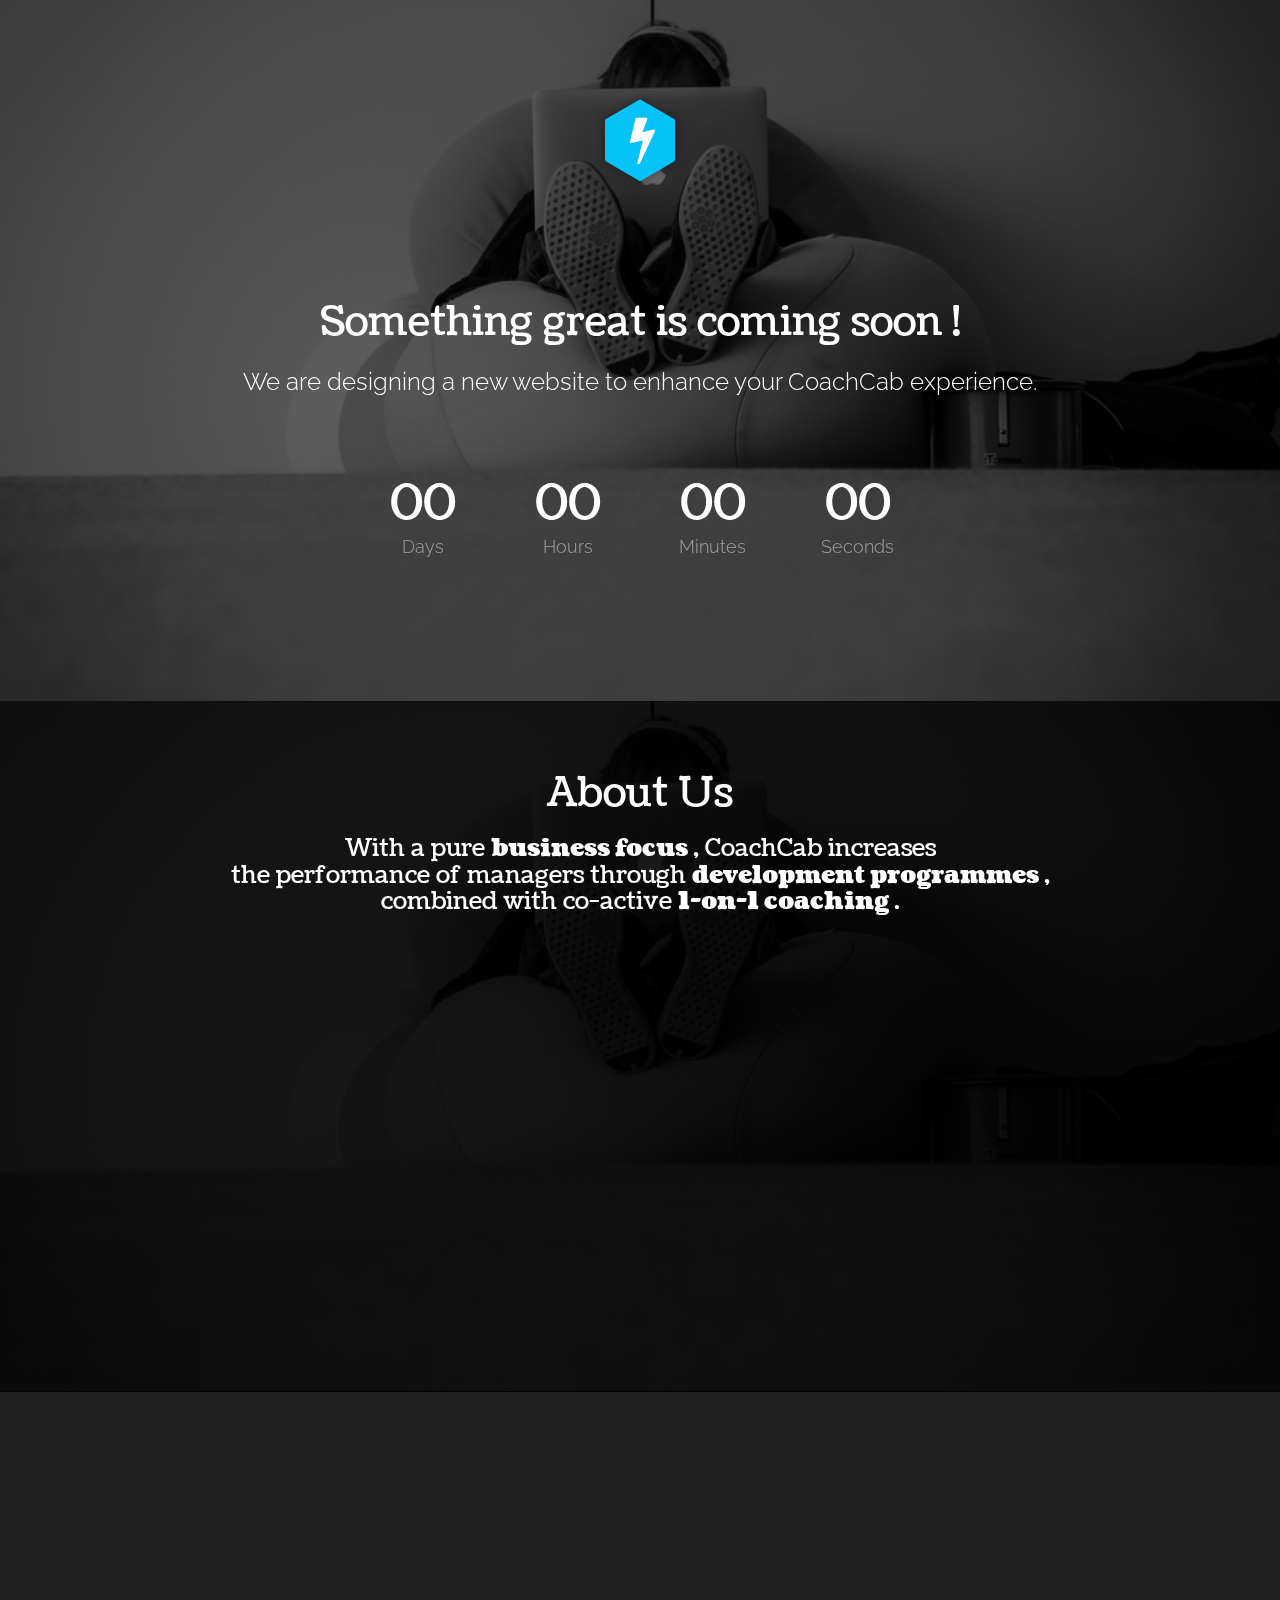
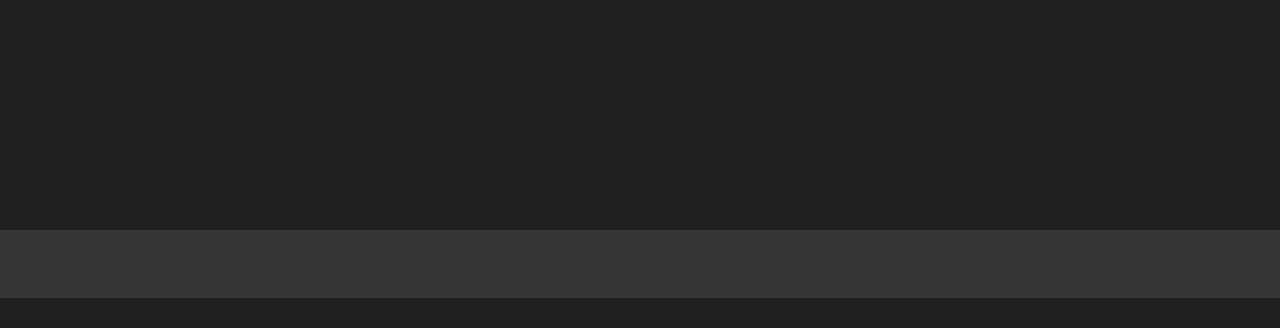
<file: index.html>
<!doctype html>
<html lang="en">
<head>
    <meta charset="utf-8">
    <meta http-equiv="X-UA-Compatible" content="IE=edge">
    <meta name="viewport" content="width=device-width, initial-scale=1.0">
    <meta name="description" content="">
    <meta name="author" content="">
    <title>Coachcab - Grow people. Increase performance. </title>
    <!-- Bootstrap Core CSS -->
    <link href="css/bootstrap.min.css" rel="stylesheet" />
    <!-- Google Web Fonts -->
    <link href='http://fonts.googleapis.com/css?family=Coustard' rel='stylesheet' type='text/css'>
    <link href='http://fonts.googleapis.com/css?family=Raleway:400,300' rel='stylesheet'
        type='text/css'>
    <link href="font-awesome/css/font-awesome.min.css" rel="stylesheet" />
    <link href="css/style.css" rel="stylesheet" />
    <!--[if lt IE 9]>
		<script src="js/ie8-responsive-file-warning.js"></script>
	<![endif]-->
    <!-- HTML5 Shim and Respond.js IE8 support of HTML5 elements and media queries -->
    <!-- WARNING: Respond.js doesn't work if you view the page via file:// -->
    <!--[if lt IE 9]>
      <script src="https://oss.maxcdn.com/libs/html5shiv/3.7.0/html5shiv.js"></script>
      <script src="https://oss.maxcdn.com/libs/respond.js/1.4.2/respond.min.js"></script>
    <![endif]-->
    <!-- Fav and touch icons -->
    <link rel="apple-touch-icon-precomposed" sizes="144x144" href="images/fav-144.png">
    <link rel="apple-touch-icon-precomposed" sizes="114x114" href="images/fav-114.png">
    <link rel="apple-touch-icon-precomposed" sizes="72x72" href="images/fav-72.png">
    <link rel="apple-touch-icon-precomposed" href="images/fav-57.png">
    <link rel="shortcut icon" href="images/fav.png">
</head>
<body >
    <!-- Preloader Starts -->
    <div class="loader">
    </div>
    <!-- Preloader Ends -->
    <!-- Header Section Starts -->
    <header id="header">
        <div class="header-overlay">
            <div class="container">
                <!-- Logo Starts -->
                <div data-scroll-reveal="enter top and move 50px over 1.2s" class="hexagon">
                    <i class="fa fa-flash"></i><span></span>
                </div>
                <!-- Logo Ends -->
                <!-- Main Heading Starts -->
                <div class="main-head">
                    <h2 data-scroll-reveal="enter left and move 50px over 1.8s">
                        Something great is coming soon !</h2>
                    <p data-scroll-reveal="enter right and move 50px over 2.0s">
                         We are designing a new website to enhance your CoachCab experience.</p>
                </div>
                <!-- Main Heading Ends -->
            </div>
            <!-- Countdown Area Starts -->
            <div id="countdown-area">
                <!-- Count Down Timer Starts -->
                <ul class="countdown">
                    <li><span data-scroll-reveal="enter bottom and move 20px over 1.2s" class="days">00</span>
                        <p data-scroll-reveal="enter top and move 20px over 1.4s" class="days_ref">
                            days</p>
                    </li>
                    <li><span data-scroll-reveal="enter bottom and move 20px over 1.6s" class="hours">00</span>
                        <p data-scroll-reveal="enter top and move 20px over 1.8s" class="hours_ref">
                            hours</p>
                    </li>
                    <li><span data-scroll-reveal="enter bottom and move 2px over 2.0s" class="minutes">00</span>
                        <p data-scroll-reveal="enter top and move 20px over 2.2s" class="minutes_ref">
                            minutes</p>
                    </li>
                    <li><span data-scroll-reveal="enter bottom and move 20px over 2.4s" class="seconds">00</span>
                        <p data-scroll-reveal="enter top and move 20px over 2.6s" class="seconds_ref">
                            seconds</p>
                    </li>
                </ul>
                <!-- Count Down Timer Ends -->
            </div>
            <!-- Countdown Area Ends -->
           
        </div>
    </header>
    <!-- Header Section Ends -->
   
    </section>
    
    <!-- Services Section Starts -->
    <section id="services">
        <div class="services-overlay">
            <div class="container">
                <!-- Main Heading Starts -->
                <div class="main-head">
                  <h2 data-scroll-reveal="enter top and move 50px over 1.2s">About Us</h2>
					<h5 data-scroll-reveal="enter bottom and move 50px over 1.4s">
                  With a pure <strong> business focus </strong>, CoachCab increases </h5> 
                  <h5 data-scroll-reveal="enter bottom and move 50px over 1.4s">the performance of managers through <strong> development programmes </strong>,</h5>
                  <h5 data-scroll-reveal="enter bottom and move 50px over 1.4s">combined with co-active <strong> 1-on-1 coaching </strong>.</h5>
              </div>
                <div id="services-blocks" class="row">
                    <div data-scroll-reveal="enter bottom and move 50px over 1.6s" class="col-lg-4 col-md-4 col-sm-12 col-xs-12 sblock">
                        <span class="fa fa-star-o"></span>
                        <h4>
                            Performance</h4>
                        <p>
                        How do you rate your current management performance ? </p>
                        <p>What skill or competency would increase your performance dramatically ?</p>
                    </div>
                    <div data-scroll-reveal="enter top and move 50px over 1.7s" class="col-lg-4 col-md-4 col-sm-12 col-xs-12 sblock">
                        <span class="fa fa-smile-o"></span>
                        <h4>
                            People </h4>
                        <p>
                        What type of people manager are you ? </p>
                        <p>How do you motivate your team to excel ? </p>
</div>
                    <div data-scroll-reveal="enter bottom and move 50px over 1.8s" class="col-lg-4 col-md-4 col-sm-12 col-xs-12 sblock">
                        <span class="fa fa-signal"></span>
                        <h4>
                            Growth </h4>
                        <p>How do you ensure you keep on growing in your management role ? </p>
                        <p>What do you do to grow your people ? </p>
                  </div>
                </div>
                <!-- Services List Ends -->
            </div>
        </div>
    </section>
    <!-- Services Section Ends -->
    <!-- Contact Us Section Starts -->
    <section id="contact">
        <div class="container">
            <!-- Main Heading Starts -->
            <div class="main-head">
                <h2 data-scroll-reveal="enter top and move 50px over 1.2s" class="MT40">
                    Subscribe & Stay Updated</h2>
            </div>
            <!-- Main Heading Ends -->
            <!-- Form & Address Blocks Starts -->
            <div class="row">
                <!-- Contact Form Starts -->
                <div data-scroll-reveal="enter left and move 50px over 1.6s" id="contact-area" class="col-lg-6 col-md-6 col-sm-12 col-xs-12">
                    <form id="contact-form" class="contact-form" name="contact-form" method="post" action="contact.php">
                    <div class="form-group">
                        <input type="text" name="name" class="form-control" required placeholder="Please enter Your Name">
                    </div>
                    <div class="form-group">
                        <input type="email" name="email" class="form-control" required placeholder="Please enter Your Email">
                    </div>
                    <div class="form-group">
                        <input type="text" name="message" class="form-control" required placeholder="Feel free to enter Your Message">
                    </div>
                    <div class="form-group">
                        <button type="submit" class="btn btn-info">Subscribe</button>
                    </div>
                    </form>
                </div>
                <!-- Contact Form Ends -->
                <!-- Contact Address Starts -->
                <div data-scroll-reveal="enter right and move 50px over 1.8s" class="col-lg-6 col-md-6 col-sm-12 col-xs-12">
                    <p>&nbsp;</p>
                </div>
                <!-- Contact Address Ends -->
            </div>
            <!-- Form & Address Blocks Ends -->
        </div>
    </section>
    <!-- Contact Us Section Ends -->
    <!-- Footer Starts -->
    <footer id="footer">
        <div class="container">
            <!-- Copyright Starts -->
            <div data-scroll-reveal="enter bottom and move 50px over 1.2s">
                <p data-scroll-reveal="enter over 3.2s">
                    Copyright &copy CoachCab. All rights reserved. Template design. &copy <a href=						"http://www.egrappler.com"> EGrappler.com</a>
                </p>
            </div>
            <!-- Copyright Ends -->
        </div>
    </footer>
    <!-- Footer Ends -->
    <!-- Bootstrap core JavaScript -->
    <script src="js/jquery-1.11.1.min.js" type="text/javascript"></script>
    <script src="js/bootstrap.min.js" type="text/javascript"></script>
    <script src="js/jquery.backstretch.min.js" type="text/javascript"></script>
    <script src="js/scrollReveal.js" type="text/javascript"></script>
    <script src="js/jquery.downCount.js" type="text/javascript"></script>
    <script src="js/custom.js" type="text/javascript"></script>
	
	
</body>
</html>
</file>
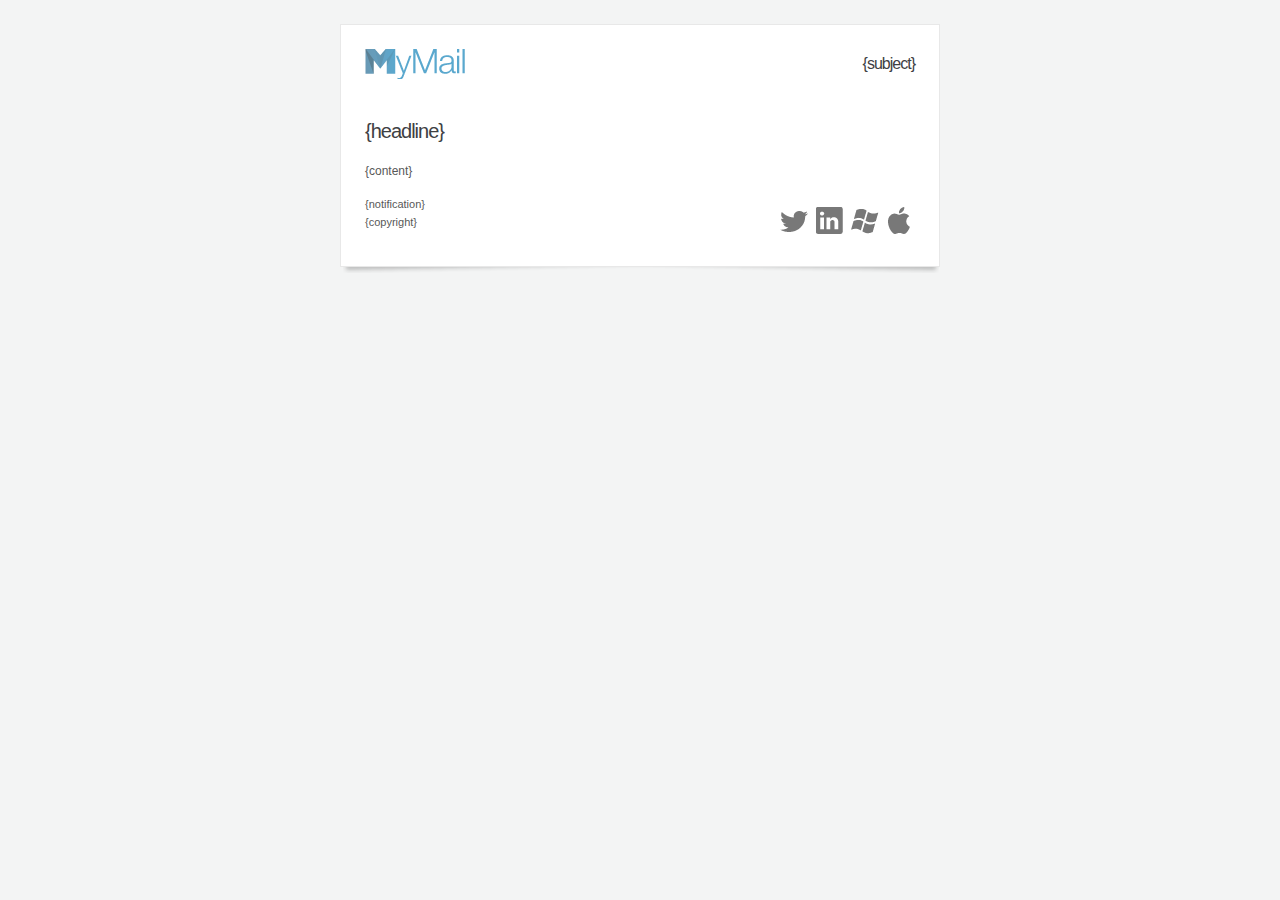
<file: js/myMail/templates/mymail/notification.html>
<!--

	Template Name: MyMail
	Template URI: http://rxa.li/mymail
	Description: This is the base Newsletter Template which is included in the <a href="http://rxa.li/mymail">MyMail Wordpress Plugin</a>. To get more visit <a href="http://rxa.li/mymailtemplates">rxa.li/mymailtemplates</a>
	Author: revaxarts
	Author URI: http://revaxarts-themes.com
	Version: 2.3

-->
<!DOCTYPE html PUBLIC "-//W3C//DTD XHTML 1.0 Strict//EN" "http://www.w3.org/TR/xhtml1/DTD/xhtml1-strict.dtd">
<html xmlns="http://www.w3.org/1999/xhtml">
<head>
<meta http-equiv="Content-Type" content="text/html; charset=utf-8" />
<meta name="viewport" content="width=device-width" />
<title>{subject}</title>
</head>
<body>

<style type="text/css">

	#outlook a{padding:0;}
	body{width:100% !important;-webkit-text-size-adjust:100%;-ms-text-size-adjust:100%;margin:0;padding:0;}
	.ExternalClass{width:100%;}
	.ExternalClass,.ExternalClass p,.ExternalClass span,.ExternalClass font,.ExternalClass td,.ExternalClass div{line-height:100%;}
	.bodytbl{margin:0;padding:0;width:100% !important;}
	img{outline:none;text-decoration:none;-ms-interpolation-mode:bicubic;display:block;}
	a img{border:none;}
	p{margin:1em 0;}
	
	table{border-collapse:collapse;mso-table-lspace:0pt;mso-table-rspace:0pt;}
	table td{border-collapse:collapse;}
	.o-fix table,.o-fix td{mso-table-lspace:0pt;mso-table-rspace:0pt;}
	
	body{background-color:#F3F4F4;}
	table{font-family:Helvetica,Arial,sans-serif;font-size:12px;color:#585858;}
	div{line-height:24px;color:#585858;}
	td,tr{padding:0;}
	ul{margin-top:24px;margin-bottom:24px;}
	li{line-height:24px;}
	
	a{color:#5ca8cd;text-decoration:none;padding:2px 0px;}
	a:link{color:#5ca8cd;}
	a:visited{color:#5ca8cd;}
	a:hover{color:#5ca8cd;}
	
	.h1 div{font-family:Helvetica,Arial,sans-serif;font-size:26px;letter-spacing:-1px;margin-bottom:16px;margin-top:2px;line-height:30px;}
	.h2 div{font-family:Helvetica,Arial,sans-serif;font-size:20px;letter-spacing:0;margin-top:2px;line-height:30px;}
	.h div{font-family:Helvetica,Arial,sans-serif;font-size:20px;letter-spacing:-1px;margin-bottom:16px;margin-top:4px;line-height:24px;}
	h1,h2,h3,h4,h5,h6,h1 div,h2 div,h3 div,h4 div,h5 div,h6 div,.h1,.h2,.h3,.h4,.h5,.h6,.h div,.h1 div,.h2 div,.h3 div,.h4 div,.h5 div,.h6 div,.h div{color:#3E4043;}
	h1 a,h2 a,h3 a,h4 a,h5 a,h6 a,h1 div a,h2 div a,h3 div a,h4 div a,h5 div a,h6 div a,.h1 a,.h2 a,.h3 a,.h4 a,.h5 a,.h6 a,.h div a,.h1 div a,.h2 div a,.h3 div a,.h4 div a,.h5 div a,.h6 div a,.h div a{color:#5ca8cd;}
	h1 a:active,h2 a:active,h3 a:active,h4 a:active,h5 a:active,h6 a:active{color:#3E4043 !important;}
	h1 a:visited,h2 a:visited,h3 a:visited,h4 a:visited,h5 a:visited,h6 a:visited{color:#3E4043 !important;}
	
	.wrap.header{border-top:1px solid #E8E8E8;}
	.wrap.footer{border-bottom:1px solid #E8E8E8;}
	.wrap.body,.wrap.header,.wrap.footer{background-color:#FFFFFF;border-right:1px solid #E8E8E8;border-left:1px solid #E8E8E8;}
	.padd{width:24px;}
	
	.small div{font-size:11px;line-height:18px;}
	.seperator{border-top:1px dotted #E1E1E1;}
	.btn{margin-top:10px;display:block;}
	.btn img,.social img{display:inline;}
	.subline div{line-height:18px;font-size:16px;color:#3E4043;letter-spacing:-1px;}
	div.preheader{line-height:0px;font-size:0px;height:0px;display:none !important;display:none;visibility:hidden;}
	
	@media only screen and (max-device-width: 480px) {
		body{-webkit-text-size-adjust:120% !important;-ms-text-size-adjust:120% !important;}
		table[class=bodytbl] .subline{float:left;}
		table[class=bodytbl] .padd{width:12px !important;}
		table[class=bodytbl] .wrap{width:470px !important;}
		table[class=bodytbl] .wrap table{width:100% !important;}
		table[class=bodytbl] .wrap img{max-width:100% !important;height:auto !important;}
		table[class=bodytbl] .wrap .m-100{width:100% !important;}
		table[class=bodytbl] .m-0{width:0;display:none;}
		table[class=bodytbl] .m-b{display:block;width:100% !important;}
		table[class=bodytbl] .m-b-b{margin-bottom:24px !important;}
		table[class=bodytbl] .m-1-2{max-width:264px !important;}
		table[class=bodytbl] .m-1-3{max-width:168px !important;}
		table[class=bodytbl] .m-1-4{max-width:120px !important;}
		table[class=bodytbl] .m-1-2 img{max-width:264px !important;}
		table[class=bodytbl] .m-1-3 img{max-width:168px !important;}
		table[class=bodytbl] .m-1-4 img{max-width:120px !important;}
	}
	
	@media only screen and (max-device-width: 320px) {
		table[class=bodytbl] .wrap{width:310px !important;}
	}
	
</style>
<table class="bodytbl" width="100%" cellspacing="0" cellpadding="0">
<tr>
	<td background="" align="center">
	
		<table width="600" cellspacing="0" cellpadding="0" class="wrap">
		<tr>
			<td height="24" align="center" valign="middle">
				<div class="preheader">{preheader}</div> <div class="small"><div data-editable="preintro"></div><a name="top"></a></div>
			</td>
		</tr>
		</table>
		
		<table width="600" cellspacing="0" cellpadding="0" class="wrap header">
		<tr><td height="24" colspan="3"></td></tr>
		<tr>
			<td width="24" class="padd">&nbsp;</td>
			<td valign="top" align="center">
				<table width="100%" cellpadding="0" cellspacing="0" class="o-fix">
				<tr>
					<td valign="top" align="left">
						<table width="168" cellpadding="0" cellspacing="0" align="left" class="m-b">
						<tr>
							<td class="small m-b" align="left" valign="middle">
									<img src="img/logo.png" alt="" title="" width="100" height="30" border="0" data-editable="Logo" />
							</td>
						</tr>
						</table>
						<table width="360" cellpadding="0" cellspacing="0" align="right" class="m-b">
						<tr>
							<td height="24" align="right" valign="bottom">
								<div class="subline"><div data-editable="Subline">{subject}</div></div>
							</td>
						</tr>
						</table>
					</td>
				</tr>
				</table>
			</td>
			<td width="24" class="padd">&nbsp;</td>
		</tr>
		<tr><td height="24" colspan="3"></td></tr>
		</table>

		
		<table width="600" cellspacing="0" cellpadding="0" class="wrap body">
		<tr><td height="12" colspan="3"></td></tr>
		<tr>
			<td width="24" class="padd">&nbsp;</td>
			<td valign="top" align="left">
		<!-- CONTENT start -->
						<div class="h"><div data-editable="Headline">{headline}</div></div>
						<div data-editable="Body" data-multi="true">{content}</div>
		<!-- CONTENT end -->
			</td>
			<td width="24" class="padd">&nbsp;</td>
		</tr>
		<tr><td height="12" colspan="3"></td></tr>
		</table>
		
		
		<table width="600" cellspacing="0" cellpadding="0" class="wrap footer">
		<tr>
			<td width="24" class="padd">&nbsp;</td>
			<td valign="top" align="center">
				<table width="100%" cellpadding="0" cellspacing="0" class="o-fix">
				<tr>
		<!-- CONTENT start -->
					<td valign="top" align="left">
						<table width="360" cellpadding="0" cellspacing="0" align="left">
						<tr>
							<td class="small m-b" align="left" valign="top">
								<div data-editable="CAN-SPAM">{notification}</div>
								<div data-editable="Copyright">{copyright}</div>
							</td>
						</tr>
						</table>
						<table width="168" cellpadding="0" cellspacing="0" align="right">
						<tr>
							<td class="small" align="right" valign="top">
							<div class="btn">
								<a href="https://twitter.com"><img src="img/social/dark/twitter.png" alt="" title="" width="32" height="32" border="0" data-editable="Social Media Button" /></a>
								<a href="https://linkedin.com"><img src="img/social/dark/linkedin.png" alt="" title="" width="32" height="32" border="0" data-editable="Social Media Button" /></a>
								<a href="http://windows.com"><img src="img/social/dark/windows.png" alt="" title="" width="32" height="32" border="0" data-editable="Social Media Button" /></a>
								<a href="http://apple.com"><img src="img/social/dark/apple.png" alt="" title="" width="32" height="32" border="0" data-editable="Social Media Button" /></a>
							</div>
							</td>
						</tr>
						</table>
					</td>
		<!-- CONTENT end -->
				</tr>
				</table>
			</td>
			<td width="24" class="padd">&nbsp;</td>
		</tr>
		<tr><td height="24" colspan="3"></td></tr>
		</table>
		<table cellpadding="0" cellspacing="0" class="wrap m-b-b">
			<tr><td valign="top"><img src="img/shadow.png" class="m-100" width="600" height="12" alt="" border="0" /></td></tr>
		</table>
<!--  Footer end -->

	
	</td>
</tr>
</table>
</body>
</html>
</file>
<file: css/style.css>
/* See Soon - Coming Soon/Under Construction Responsive Template
Author: EGrappler.com
Tags: Dark, coming soon, under construction, black, one column
*/

body{
	background:#202020;
	color:#fff;
	font:18px/28px 'Raleway', sans-serif;
	font-weight:300;
}

/* General  */

a, a:hover, a:focus{
	color:#fff;
}
a:hover{
}
a:focus{
	outline:none;
}
h1, h2, h3, h4, h5, h6{
	font-family:'Coustard', sans-serif;
	margin:0;
	padding:0;
	font-weight:300;
}
h1{
	font-size:72px;
}
h2{
	font-size:40px;
}
h3{
	font-size:36px;
}
h4{
	font-size:30px;
}
h5{
	font-size:24px;
}
h6{
	font-size:18px;
}


.loader {
	position:fixed;
	left:0;
	top:0;
	width:100%;
	height:100%;
	z-index:9999;
	background:#000 url(../images/loader.gif) 50% 50% no-repeat;
}

/* Header  */

#header{
}
	.header-overlay{
		background:rgba(0, 0, 0, 0.6);
		padding:30px 0;		
	}
	 
.hexagon {
  position: relative;
  width: 70px; 
  height: 40.41px;
  background-color: #05c3f9 ;
  margin: 90px auto 140px auto;
  box-shadow: 0 0 10px rgba(0,0,0,0.35);
}

.hexagon:before,
.hexagon:after {
  content: "";
  position: absolute;
  z-index: 1;
  width: 49.50px;
  height: 49.50px;
  -webkit-transform: scaleY(0.5774) rotate(-45deg);
  -ms-transform: scaleY(0.5774) rotate(-45deg);
  transform: scaleY(0.5774) rotate(-45deg);
  background-color: inherit;
  left: 10.2513px;
  box-shadow: 0 0 10px rgba(0,0,0,0.35);
}

.hexagon:before {
  top: -24.7487px;
}

.hexagon:after {
  bottom: -24.7487px;
}

/*cover up extra shadows*/
.hexagon span {
  display: block;
  position: absolute;
  top:0px;
  left: 0;
  width:70px;
  height:40.4145px;
  z-index: 2;
  background: inherit;
}

	.logo{
		text-align:center;
		padding:30px 0;
		background:#05c3f9;
		width:12%;
		margin:0 auto;
	}
.hexagon i { font-size: 50px;
color: #fff;
position: absolute;
left: 35%;
z-index: 10;
top: -13%; }
	#header .main-head h2, #header .main-head h4{
		font-weight:300;
	}
	#header .main-head h4{
		line-height:40px;
	}
	
/* Countdown  */	
	
	#countdown-area{
		
		padding:40px 0;
		margin:0 0 40px;
	}
		ul.countdown{
			list-style:none;
			margin:0;
			padding:0;
			display:block;
			text-align:center;
		}
			ul.countdown li{
				display:inline-block;
				margin:0 20px;
				padding:0;
			}
				ul.countdown li span{
					font-family:'Coustard', sans-serif;
					width:100px;
					display:block;
					font-size:48px;
				}
			ul.countdown li.seperator{
				font-size:80px;
				line-height:70px;
				vertical-align:top;
			}
				ul.countdown li p{
					color: rgba(255,255,255,0.5);
					font-size: 18px;
					text-transform:capitalize;
					margin:0;
					padding:15px 0 30px 0;
				}
				

/* Main Heading Style Starts */

	.main-head{
		text-align:center;
		padding:0 0 40px;
	}
		.main-head h2, .main-head p{
		}
		.main-head h2{
			padding:0 0 20px;
		}
		.main-head p{
			font-size:24px;
			line-height:36px;
		}
		

/* Services */

#services{
}
.sblock{border:1px solid transparent; -webkit-transition: all 0.5s ease;
					   -moz-transition: all 0.5s ease;
					     -o-transition: all 0.5s ease;
					       }
.sblock:hover { border:1px solid rgba(5, 195, 249, 0.5); background:rgba(5, 195, 249, 0.5); }

#services p { font-size:16px; }
	.services-overlay{
		background:rgba(0, 0, 0, 0.9);
		padding:70px 0;
	}
	#services-blocks{
	}
		#services-blocks div{
			text-align:center;
			padding:20px 20px 30px 20px;
		}
			#services-blocks div span.fa{
				
				width:110px;
				height:110px;
				line-height:110px;
				font-size:60px;
				
				color:rgba(255,255,255,1);
				-webkit-border-radius:50%;
				   -moz-border-radius:50%;
						border-radius:50%;
			}
			#services-blocks h4{
				padding:20px 0;
			}

/* Contact  */

input { border: 1px solid #fff !important; -webkit-box-shadow: none !important;
box-shadow: none !important; }
.#contact{
	background:#05c3f9;
	padding:50px 0;
}	
.MT40 { margin-top:40px;}
#contact p { font-size:16px;}
	#contact-area{
	}
		#contact-area h3{
			padding:0 0 38px 0;
		}
		#contact-form{
		}
			#contact-form .form-group{
				margin:0 0 20px;
			}
				#contact-form .form-control{
					
					font-size:16px;
					font-weight:400;
					-webkit-border-radius:5px;
					   -moz-border-radius:5px;
					        border-radius:5px;
					
				}
				#contact-form .form-control:focus{
					border-color:#fff;
				}
				#contact-form input.form-control{
					height:40px;
					line-height:40px !important;
					padding:3px 20px 0;
				}
				
				
		

/* Footer  */

#footer{
	padding:10px 0;
	margin-top:40px;
	font-size:13px;
	text-align:center;
	background:rgba(255,255,255,0.1)
}

#footer p {margin:10px; }
	
	
	/* Responsive */
	
	
		
/* Contact Style Starts */

	#contact h3, .address, #contact-form .form-group{
		text-align:center;
	}
	#contact-area{
		padding-bottom:20px;
	}
	
}



@media (max-width: 767px) {

/* Countdown Style Starts */

	ul.countdown li{
		display:inline-block;
		margin:5px;
		padding:0;
	}
		ul.countdown li span{
			width:100px;
			height:100px;
			display:block;
			font-size:48px;
			font-weight:300;
			line-height:100px;
			border:2px solid #fff;
			-webkit-border-radius:50%;
			   -moz-border-radius:50%;
					border-radius:50%;
		}
		ul.countdown li p{
			padding:15px 0;
		}

/* Contact Style Starts */

	#contact h3, .address, #contact-form .form-group{
		text-align:center;
	}
	#contact-area{
		padding-bottom:20px;
	}

/* Footer Style Starts */

	#footer ul.sm-links li a span{
		width:45px;
		height:45px;
		line-height:42px;
		font-size:20px;
	}
	.copyright{
		font-size:16px;
	}
	
}
</file>
